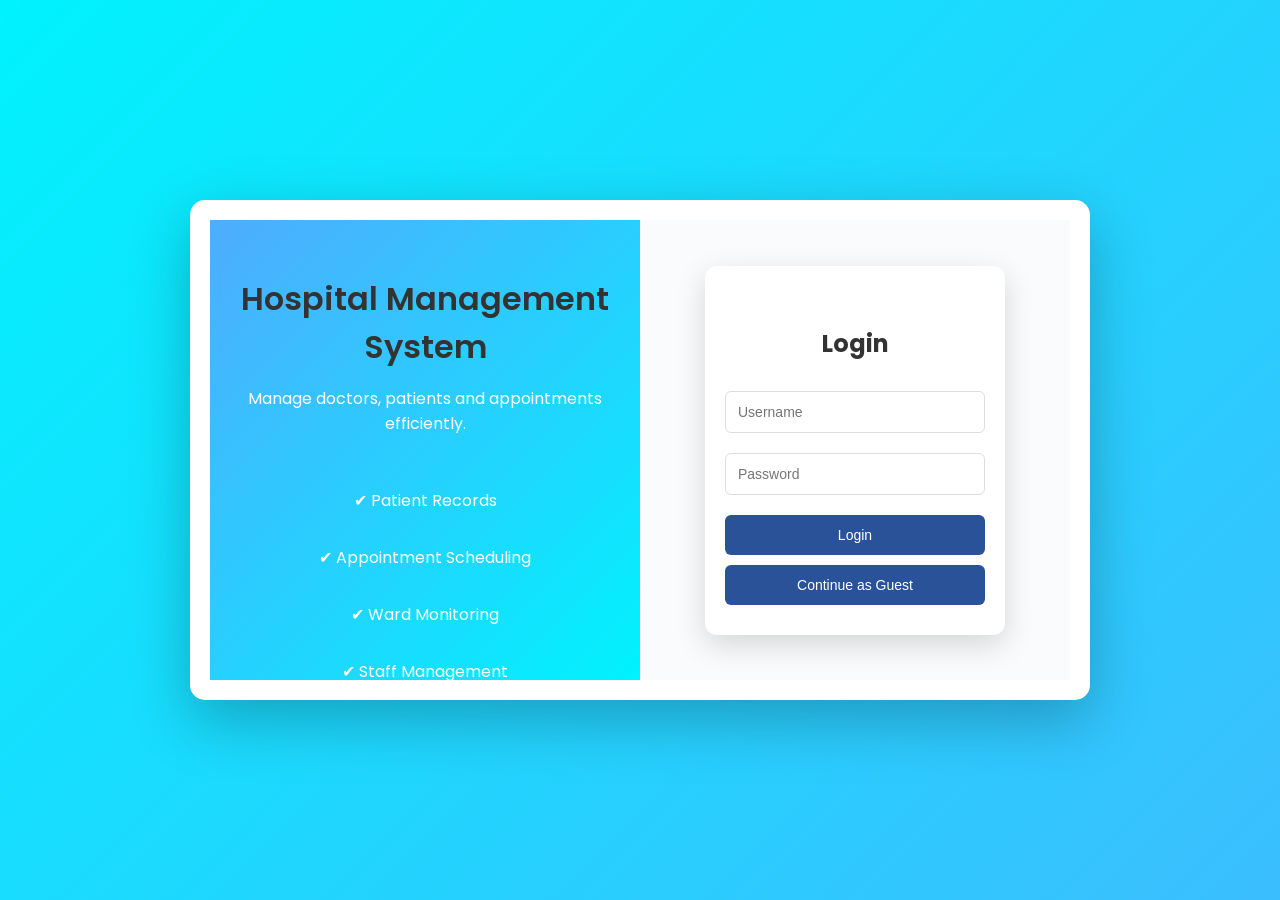
<file: frontend/appointments.html>
<script>
if (localStorage.getItem("loggedIn") !== "true") {
    window.location.href = "login.html";
}
</script>
<!DOCTYPE html>
<html>
<head>
    <title>Appointments</title>
    <link rel="stylesheet" href="css/style.css">
</head>
<body>
<div class="navbar">
    <a href="dashboard.html">🏠 Dashboard</a>
    <a href="doctors.html">👨‍⚕️ Doctors</a>
    <a href="patients.html">🧑‍🤝‍🧑 Patients</a>
    <a href="appointments.html" class="active">📅 Appointments</a>
    <a href="login.html" class="logout-btn" onclick="logout()">🚪 Logout</a>
</div>
<hr>
<div id="appointmentFormContainer">
<h2>Book Appointment</h2>
<div class="form-row">
   <select id="patient">
    <option value="">Select Patient</option>
</select>
    <select id="doctor">
    <option value="">Select Doctor</option>
</select>
    <input type="date" id="date">
    <input type="time" id="time">
    <button id="addAppointmentBtn" onclick="addAppointment()">Book</button>
</div>
</div>

<h2>Appointments List</h2>
<table border="1" id="appointmentTable">
    <thead>
        <tr>
            <th>Patient</th>
            <th>Doctor</th>
            <th>Date</th>
            <th>Time</th>
            <th>Action</th>
        </tr>
    </thead>
    <tbody></tbody>
</table>

<script>
let role = localStorage.getItem("role");
function loadPatientsDropdown() {
    fetch("http://127.0.0.1:5000/patients")
    .then(res => res.json())
    .then(data => {
        let select = document.getElementById("patient");

        // ✅ Add placeholder FIRST
        select.innerHTML = '<option value="" disabled selected>Select Patient</option>';

        // ✅ Add patients
        data.forEach(p => {
            let option = document.createElement("option");
            option.value = p.id;
            option.text = p.name;
            select.appendChild(option);
        });

        // ✅ Reset fields (ONLY ONCE, not inside loop)
        document.getElementById("date").value = "";
        document.getElementById("time").value = "";
        document.getElementById("doctor").selectedIndex = 0;
    });
}

function loadDoctorsDropdown() {
    fetch("http://127.0.0.1:5000/doctors")
    .then(res => res.json())
    .then(data => {
        let select = document.getElementById("doctor");

        select.innerHTML = '<option value="" disabled selected>Select Doctor</option>';

        data.forEach(d => {
            let option = document.createElement("option");
            option.value = d.id;
            option.text = d.name;
            select.appendChild(option);
        });
    });
}
function addAppointment() {
    let url = "http://127.0.0.1:5000/appointments";
    let method = "POST";

    if (window.currentEditId) {
        url += "/" + window.currentEditId;
        method = "PUT";
    }

    fetch(url, {
        method: method,
        headers: {
            "Content-Type": "application/json"
        },
        body: JSON.stringify({
            patient_id: document.getElementById("patient").value,
            doctor_id: document.getElementById("doctor").value,
            date: document.getElementById("date").value,
            time: document.getElementById("time").value
        })
    })
    .then(() => {
        window.currentEditId = null;
        loadAppointments();
    });
}

function loadAppointments() {
    fetch("http://127.0.0.1:5000/appointments")
    .then(res => res.json())
    .then(data => {
        let table = document.querySelector("#appointmentTable tbody");
        table.innerHTML = "";

        let role = localStorage.getItem("role");

        data.forEach(a => {
            let actionButtons = "";

            if (role !== "guest") {
                actionButtons = `
                    <button onclick="editAppointment(${a.id})">Edit</button>
                    <button onclick="deleteAppointment(${a.id})">Delete</button>
                `;
            }

            let row = `
                <tr>
                    <td>${a.patient}</td>
                    <td>${a.doctor}</td>
                    <td>${a.date}</td>
                    <td>${a.time}</td>
                    <td>${actionButtons}</td>
                </tr>
            `;

            table.innerHTML += row;
        });
    });
}
function editAppointment(id, date, time) {
    document.getElementById("date").value = date;
    document.getElementById("time").value = time;

    window.currentEditId = id;
}

function deleteAppointment(id) {
    fetch(`http://127.0.0.1:5000/appointments/${id}`, {
        method: "DELETE"
    })
    .then(() => loadAppointments());
}
function logout() {
    localStorage.removeItem("loggedIn");
    window.location.href = "login.html";
}
loadAppointments();
loadPatientsDropdown();
loadDoctorsDropdown();
</script>
<script>
     if (localStorage.getItem("role") === "guest") {
    document.getElementById("addAppointmentBtn").style.display = "none";
    }
</script>
<script>
    if (role === "guest") {
    document.getElementById("appointmentFormContainer").style.display = "none";
    }
</script>
</body>
</html>
</file>
<file: frontend/css/style.css>
body {
    font-family: Arial;
    margin: 40px;
    background-color: #f5f5f5;
}

input {
    padding: 8px;
    margin: 5px;
}

button {
    padding: 8px 12px;
    background-color: #007BFF;
    color: white;
    border: none;
    cursor: pointer;
}

button:hover {
    background-color: #0056b3;
}

li {
    margin: 10px 0;
    /*background: white;*/
    padding: 10px;
    border-radius: 5px;
}

.container {
    text-align: center;
    margin-top: 50px;
}

.cards {
    display: flex;
    justify-content: center;
    gap: 20px;
    margin-top: 30px;
}

.card {
    width: 200px;
    background: white;
    padding: 25px;
    border-radius: 12px;
    font-size: 18px;
    box-shadow: 0 4px 10px rgba(0,0,0,0.15);
}

.navbar {
  background: linear-gradient(90deg, #0d6efd, #0a58ca);
  padding: 12px 20px;
  border-radius: 8px;
}

.navbar a {
  color: white;
  margin: 0 15px;
  font-weight: 500;
  text-decoration: none;
}

.navbar a:hover {
  text-decoration: underline;
}

table {
    width: 100%;
    border-collapse: collapse;
    margin-top: 20px;
}

th, td {
    padding: 10px;
    text-align: center;
}

th {
    background-color: #007BFF;
    color: white;
}

td {
    background-color: white;
}

button {
    padding: 5px 10px;
    font-size: 14px;
    border-radius: 5px;
}

/* Specific styling for action buttons */
td button {
    padding: 6px 14px;
    font-size: 14px;
    border-radius: 6px;
    margin: 3px;
    cursor: pointer;
    border: none;
}

/* Edit button */
td button:first-child {
    background-color: #28a745;
    color: white;
}

/* Delete button */
td button:last-child {
    background-color: #dc3545;
    color: white;
}

/* Hover effect */
td button:hover {
    opacity: 0.9;
    transform: scale(1.05);
}

h2 {
    margin-top: 40px;
}

#recentTable {
    width: 100%;
    margin-top: 10px;
}




/* Reset */
* {
  margin: 0;
  padding: 0;
  box-sizing: border-box;
}

/* Body */
body {
  font-family: 'Segoe UI', sans-serif;
  background: #f4f6f9;
}

/* Navbar */
.navbar {
    display: flex;
    justify-content: center;
    gap: 30px;
    background: linear-gradient(135deg, #2f5dff, #4facfe);
    padding: 15px 30px;
    border-radius: 12px;
    margin-bottom: 20px;
}

.navbar a {
    color: white;
    text-decoration: none;
    font-weight: 500;
    font-size: 16px;
    padding: 8px 15px;
    transition: 0.3s;
}

.navbar a:hover {
    background-color: rgba(255, 255, 255, 0.2);
    border-radius: 6px;
}

.navbar a.active {
    background-color: white;
    color: #2a5298;
    border-radius: 6px;
}
/* Container */
.container {
  width: 90%;
  padding: 20px;
  max-width: 1200px;
  margin: auto;
}

/* Heading */
h1 {
   margin-bottom: 20px;
   text-align: center;
   margin: 30px 0;
   font-weight: 600;
   color: #333;
}

/* Cards Section */
.cards {
    display: grid;
    grid-template-columns: repeat(4, 1fr);
    gap: 20px;
    margin: 30px 0;
}

/* CARD BASE */
.card {
    position: relative;
    height: 150px;
    background: white;
    border-radius: 12px;
    box-shadow: 0 8px 20px rgba(0,0,0,0.08);
    overflow: hidden;
    cursor: pointer;
}

/* MAIN CONTENT */
.card-main {
    position: absolute;
    top: 0;
    left: 0;
    width: 100%;
    height: 100%;
    display: flex;
    flex-direction: column;
    justify-content: center;
    align-items: center;
    gap: 5px;
    transition: 0.4s;
}

.card-main h3 {
    margin: 0;
    font-size: 16px;
    color: #555;
}

.card-main span {
    margin: 0;
    font-size: 30px;
    font-weight: bold;
    color: #2f5bdf;
}

/* HOVER CONTENT */
.card-hover {
    position: absolute;
    top: 0;
    left: 0;
    width: 100%;
    height: 100%;

    background: linear-gradient(135deg, #3a7bd5, #00d2ff);
    color: white;

    display: flex;
    justify-content: center;
    align-items: center;

    text-align: center;
    padding: 10px;

    opacity: 0;
    transform: translateY(100%);
    transition: 0.4s;
}
.card:hover {
    transform: scale(1.05);
}

/* HOVER EFFECT */
.card:hover .card-hover {
    opacity: 1;
    transform: translateY(0);
}

.card:hover .card-main {
    opacity: 0;
    transform: translateY(-100%);
}
.icon {
    font-size: 26px;
    color: #3a7bd5;
    margin-bottom: 8px;
}
.card:hover .icon {
    transform: scale(1.2);
    transition: 0.3s;
}
/* Table Section */
h2 {
  margin-bottom: 10px;
  color: #333;
}

/* Table */
table {
    width: 100%;
    border-collapse: collapse;
    margin-top: 20px;
    background: white;
    border-radius: 10px;
    overflow: hidden;
    box-shadow: 0 5px 15px rgba(0,0,0,0.08);
}

/* Table Header */
th {
  background: #2f5dff;
  color: white;
  padding: 12px;
  text-align: left;
}

/* Table Data */
td {
  padding: 12px;
  text-align: left;
  border-bottom: 1px solid #eee;
}
tr:nth-child(even){
    background: #f9f9f9;
}
/* Hover effect */
tr:hover {
  background: #f9fafb;
}
#recentTable tr:hover {
    background-color: #f1f1f1;
}


.top-bar {
    display: flex;
    justify-content: space-between;
    align-items: center;
    margin-bottom: 20px;
}

.form-section {
    display: flex;
    gap: 10px;
}

.search-section input {
    padding: 8px 12px;
    width: 200px;
    border-radius: 6px;
    border: 1px solid #ccc;
}
.search-section input:focus {
    outline: none;
    border-color: #007BFF;
    box-shadow: 0 0 5px rgba(0,123,255,0.5);
}

.search-section {
    display: flex;
    gap: 10px;
    align-items: center;
}

.search-box {
    position: relative;
}

.search-box input {
    padding: 8px 12px 8px 30px;
    border-radius: 6px;
    border: 1px solid #ccc;
    width: 200px;
}

.search-box .icon {
    position: absolute;
    left: 8px;
    top: 50%;
    transform: translateY(-50%);
    font-size: 14px;
}

select {
    padding: 8px;
    border-radius: 6px;
}

.form-row {
    display: flex;
    gap: 15px;              /* spacing between fields */
    align-items: center;
    flex-wrap: wrap;        /* responsive */
    margin-bottom: 25px;
}

.form-row input,
.form-row select {
    padding: 8px 10px;
    border-radius: 6px;
    border: 1px solid #ccc;
    min-width: 150px;
}

.form-row button {
    padding: 8px 16px;
}

.form-row input:focus,
.form-row select:focus {
    outline: none;
    border-color: #007BFF;
}

.ward-grid {
  display: grid;
  grid-template-columns: repeat(4, 1fr);
  gap: 20px;
  margin-top: 25px;
}

.room {
  padding: 20px;
  border-radius: 12px;
  text-align: center;
  font-weight: bold;
  font-size: 16px;
  color: white;
  cursor: pointer;
  transition: all 0.3s ease;
}

/* Hover effect */
.room:hover {
  transform: translateY(-5px);
  box-shadow: 0 10px 20px rgba(0,0,0,0.2);
}

/* Status colors */
.critical { background: #ef4444; }
.unstable { background: #f59e0b; }
.stable { background: #22c55e; }
.empty { background: #d1d5db; color: black; }

.ward-container {
  max-width: 900px;   /* controls width */
  margin: 40px auto;  /* centers it */
}

/* Legend */
.legend {
  margin-top: 15px;
  display: flex;
  gap: 20px;
  align-items: center;
}

.legend span {
  display: inline-block;
  width: 15px;
  height: 15px;
  margin-right: 5px;
  border-radius: 50%;
}

.chart-container {
  max-width: 600px;
  margin: 40px auto;
  height: 300px;   /* 🔥 THIS FIXES IT */
}

/* RESET */
body {
    margin: 0;
    font-family: 'Poppins', sans-serif;
}

/* MAIN LAYOUT */
.login-page {
    display: flex;
    justify-content: center;
    align-items: center;
    height: 100vh;

    background: linear-gradient(-45deg, #1e3c72, #2a5298, #4facfe, #00f2fe);
    background-size: 400% 400%;

    animation: gradientBG 5s ease infinite;
}

@keyframes gradientBG {
    0% {
        background-position: 0% 50%;
    }
    50% {
        background-position: 100% 50%;
    }
    100% {
        background-position: 0% 50%;
    }
}


.login-page .container {
    display: flex;
    width: 900px;
    height: 500px;

    background: white;
    border-radius: 15px;
    overflow: hidden;

    box-shadow: 0 20px 60px rgba(0,0,0,0.25);
}

/* LEFT PANEL */
.left-panel {
    width: 50%;
    background: linear-gradient(135deg, #4facfe, #00f2fe);
    color: white;

    display: flex;
    flex-direction: column;
    justify-content: flex-start;
    padding-top: 50px;

    padding: 25px;
}

.left-panel h1 {
    font-size: 32px;
    margin-bottom: 15px;
}

.left-panel p {
    font-size: 16px;
    margin-bottom: 30px;
}

/* REMOVE BULLETS */
.left-panel ul {
    list-style: none;
    padding: 0;
}

.left-panel li {
    margin: 12px 0;
    font-size: 16px;
}

/* RIGHT PANEL */
.right-panel {
    width: 50%;
    background: #f9fbfd;

    display: flex;
    justify-content: center;
    align-items: center;
}

/* LOGIN BOX */
.login-box {
    width: 300px;
    padding: 20px;
    background: white;

    border-radius: 12px;
    box-shadow: 0 10px 30px rgba(0,0,0,0.15);

    text-align: center;
}

.login-box h2 {
    margin-bottom: 20px;
}

/* INPUTS */
.login-box input {
    width: 100%;
    padding: 12px;
    margin: 10px 0;

    border-radius: 6px;
    border: 1px solid #ddd;

    font-size: 14px;
    transition: 0.3s;
}
.login-box input:focus {
    border-color: #4facfe;
    box-shadow: 0 0 5px rgba(79,172,254,0.5);
    outline: none;
}

/* BUTTON */
.login-box button {
    width: 100%;
    padding: 12px;
    margin-top: 10px;

    background: #2a5298;
    color: white;
    border: none;

    border-radius: 6px;
    cursor: pointer;
    transition: 0.3s;
}

/* HOVER */
.login-box button:hover {
    background: #1e3c72;
    transform: translateY(-2px);
    box-shadow: 0 8px 20px rgba(0,0,0,0.2);
}

/* ERROR */
#error {
    color: red;
    margin-top: 10px;
    font-size: 13px;
}

.container {
    animation: fadeIn 0.6s ease-in-out;
}

@keyframes fadeIn {
    from {
        opacity: 0;
        transform: translateY(20px);
    }
    to {
        opacity: 1;
        transform: translateY(0);
    }
}

.logout-btn {
    background: #ef4444;
    color: white !important;
    padding: 6px 12px;
    border-radius: 6px;
}

.logout-btn:hover {
    background: #dc2626;
}


.guest-btn {
    width: 100%;
    padding: 12px;
    margin-top: 10px;
    background: #e5e7eb;
    border: none;
    border-radius: 8px;
    cursor: pointer;
}

.guest-btn:hover {
    background: #d1d5db;
}
</file>
